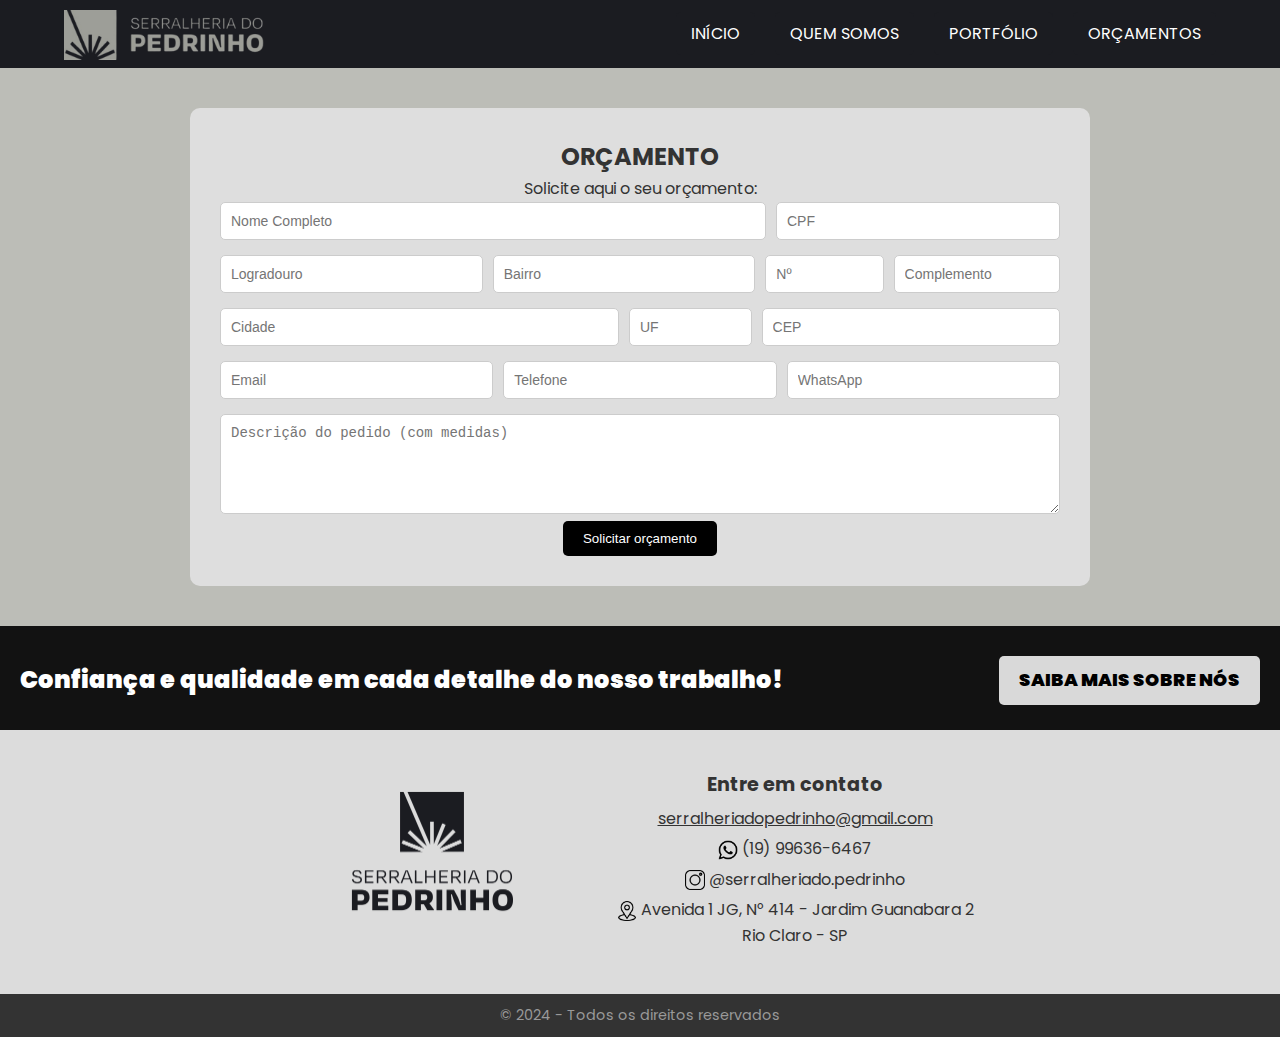
<file: orcamento.html>
<!DOCTYPE html>
<html lang="pt-BR">
  <head>
    <meta charset="UTF-8" />
    <meta name="viewport" content="width=device-width, initial-scale=1.0" />
    <title>Orçamento | Serralheria do Pedrinho</title>
    <link rel="icon" href="/images/logoTitle.ico" type="image/x-icon" />
    <link rel="stylesheet" href="style.css" />
  </head>

  <body>
    <header>
      <div class="container">
        <div class="logo">
          <a href="/index.html">
            <img
              src="images/LogoHeader.png"
              alt="Meu Logo"
              width="200"
              height="200"
            />
          </a>
        </div>
        <nav>
          <ul class="nav-list" id="main-menu">
            <li class="inicio"><a href="/index.html">INÍCIO</a></li>
            <li class="quemsomos"><a href="quemsomos.html">QUEM SOMOS</a></li>
            <li class="portfolio"><a href="portfolio.html">PORTFÓLIO</a></li>
            <li class="orcamento"><a href="orcamento.html">ORÇAMENTOS</a></li>
          </ul>
          <button
            class="nav-toggle"
            aria-label="Abrir Menu"
            aria-expanded="false"
            aria-controls="main-menu"
          >
            &#9776;
          </button>
        </nav>
      </div>
    </header>

    <main>
      <section class="formulario-container">
        <h2>ORÇAMENTO</h2>
        <p>Solicite aqui o seu orçamento:</p>

        <form
          class="formulario"
          id="form-orcamento"
          action="https://script.google.com/macros/s/AKfycbz5plF0qBPX9jRl8Gvgowal2nKBe94eoYgajkQvA4coAdKYS0nmN7IAbw-J56tEv6MU3A/exec"
          method="POST"
          target="hidden_iframe"
          onsubmit="mostrarModal()"
        >
          <div class="form-group">
            <input
              type="text"
              name="nome"
              placeholder="Nome Completo"
              class="nome"
              required
            />
            <input
              type="text"
              name="cpf"
              placeholder="CPF"
              class="cpf"
              required
            />
          </div>

          <div class="form-group">
            <input
              type="text"
              name="logradouro"
              placeholder="Logradouro"
              class="logradouro"
              required
            />
            <input
              type="text"
              name="bairro"
              placeholder="Bairro"
              class="bairro"
              required
            />
            <input
              type="text"
              name="numero"
              placeholder="Nº"
              class="numero"
              required
            />
            <input
              type="text"
              name="complemento"
              placeholder="Complemento"
              class="complemento"
            />
          </div>

          <div class="form-group">
            <input
              type="text"
              name="cidade"
              placeholder="Cidade"
              class="cidade"
              required
            />
            <input
              type="text"
              name="uf"
              placeholder="UF"
              class="uf"
              maxlength="2"
              required
            />
            <input
              type="text"
              name="cep"
              placeholder="CEP"
              class="cep"
              required
            />
          </div>

          <div class="form-group">
            <input
              type="email"
              name="email"
              placeholder="Email"
              class="email"
              required
            />
            <input
              type="tel"
              name="telefone"
              placeholder="Telefone"
              class="telefone"
              required
            />
            <input
              type="tel"
              name="whatsapp"
              placeholder="WhatsApp"
              class="whatsapp"
              required
            />
          </div>

          <textarea
            name="descricao"
            placeholder="Descrição do pedido (com medidas)"
            required
          ></textarea>

          <button type="submit">Solicitar orçamento</button>
        </form>

        <iframe name="hidden_iframe" style="display: none"></iframe>
      </section>
    </main>

    <div id="modal" class="modal hidden">
      <div class="modal-content">
        <h3>Orçamento Enviado</h3>
        <p>
          Agradecemos o seu contato!<br />
          Enviamos uma cópia do orçamento para o seu e-mail. Em breve, nossa
          equipe entrará em contato para dar continuidade ao atendimento.
        </p>
        <button onclick="fecharModal()">Voltar à Página Inicial</button>
      </div>
    </div>

    <footer>
      <section class="quote-section">
        <h2>Confiança e qualidade em cada detalhe do nosso trabalho!</h2>
        <a href="orcamento.html" class="btn">SAIBA MAIS SOBRE NÓS</a>
      </section>
      <section class="contact-section">
        <div class="contact-images">
          <a href="/index.html">
            <img src="images/LogoFooter.png" alt="Logo" class="left-image" />
          </a>
        </div>

        <div class="contact-info">
          <h2>Entre em contato</h2>
          <p class="underline">serralheriadopedrinho@gmail.com</p>
          <p>
            <img
              src="images/LogoWhatsApp.png"
              alt="Ícone de Telefone"
              style="width: 20px; height: 20px; vertical-align: middle"
            />
            (19) 99636-6467
          </p>
          <p>
            <a
              href="https://www.instagram.com/serralheriado.pedrinho?igsh=MWZwMzZzb20xNHdvMA%3D%3D"
              target="_blank"
              style="text-decoration: none; color: inherit"
            >
              <img
                src="images/LogoInstagram.png"
                alt="Icone do instagram"
                style="width: 20px; height: 20px; vertical-align: middle"
              />
              @serralheriado.pedrinho
            </a>
          </p>
          <p>
            <a
              href="https://maps.app.goo.gl/GLZvEDQhUJx5bsmN8"
              target="_blank"
              style="text-decoration: none; color: inherit"
            >
              <img
                src="images/LogoLocalizacao.png"
                alt="Icone de Localizacao"
                style="width: 20px; height: 20px; vertical-align: middle"
              />
              Avenida 1 JG, N° 414 - Jardim Guanabara 2 <br />Rio Claro - SP
            </a>
          </p>
        </div>
      </section>

      <p class="copyright">&copy; 2024 - Todos os direitos reservados</p>
    </footer>

    <script>
      function mostrarModal() {
        setTimeout(() => {
          const modal = document.getElementById("modal");
          modal.classList.add("active");
          document.body.style.overflow = "hidden";
        }, 800);
      }

      function fecharModal() {
        const modal = document.getElementById("modal");
        modal.classList.remove("active");
        document.body.style.overflow = "";
        window.location.href = "/index.html";
      }

      document.addEventListener("DOMContentLoaded", function () {
        const toggleButton = document.querySelector(".nav-toggle");
        const navList = document.querySelector(".nav-list");

        toggleButton.addEventListener("click", function () {
          const isExpanded =
            toggleButton.getAttribute("aria-expanded") === "true";
          navList.classList.toggle("active");
          toggleButton.setAttribute("aria-expanded", !isExpanded);
        });
      });
    </script>
  </body>
</html>
</file>
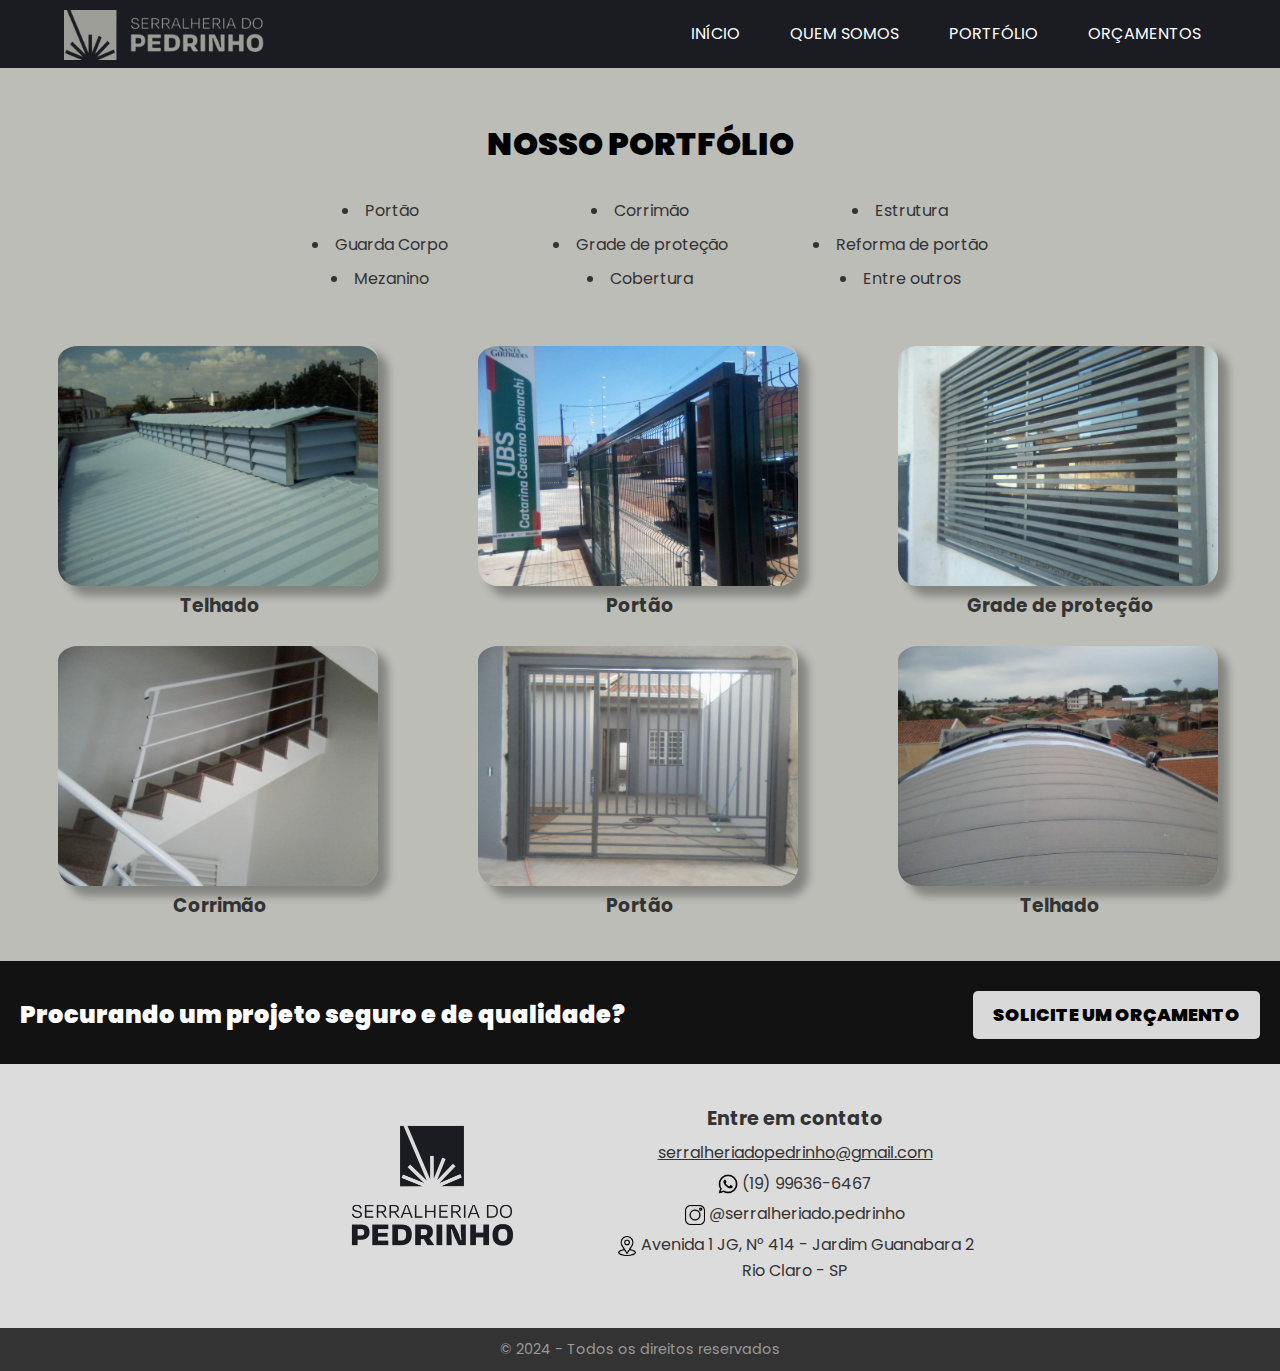
<file: portfolio.html>
<!DOCTYPE html>
<html lang="pt-BR">

<head>
    <meta charset="UTF-8">
    <meta name="viewport" content="width=device-width, initial-scale=1.0">
    <title>Portfolio | Serralheria do Pedrinho</title>
    <link rel="icon" href="/images/logoTitle.ico" type="image/x-icon">
    <link rel="stylesheet" href="style.css">
</head>

<body>
    <header>
        <div class="container">
            <div class="logo">
                <a href="/index.html">
                    <img src="images/LogoHeader.png" alt="Meu Logo" width="200" height="200" />
                </a>
            </div>
            <nav>
                <ul class="nav-list" id="main-menu">
                    <li class="inicio"><a href="/index.html">INÍCIO</a></li>
                    <li class="quemsomos"><a href="quemsomos.html">QUEM SOMOS</a></li>
                    <li class="portfolio"><a href="portfolio.html">PORTFÓLIO</a></li>
                    <li class="orcamento"><a href="orcamento.html">ORÇAMENTOS</a></li>
                </ul>
                <button class="nav-toggle" aria-label="Abrir Menu" aria-expanded="false" aria-controls="main-menu">
                    &#9776;
                </button>
            </nav>
        </div>
    </header>

    <main>
        <h1>NOSSO PORTFÓLIO </h1>
        <div class="lista-container">
            <ul class="lista-coluna">
                <li>Portão</li>
                <li>Guarda Corpo</li>
                <li>Mezanino</li>
            </ul>
            <ul class="lista-coluna">
                <li>Corrimão</li>
                <li>Grade de proteção</li>
                <li>Cobertura</li>
            </ul>
            <ul class="lista-coluna">
                <li>Estrutura</li>
                <li>Reforma de portão</li>
                <li>Entre outros</li>
            </ul>

        </div>

        </section>

        <section class="projetos">
            <div class="projetos-grid">
                <div class="projetos-card">
                    <img src="Fotos de trabalhos da serralheria/Projeto 6.jpg" alt="Aspas" class="projetos-icon">
                    <h3>Telhado</h3>
                </div>
                <div class="projetos-card">
                    <img src="Fotos de trabalhos da serralheria/Projeto 12.jpg" alt="Aspas" class="projetos-icon">
                    <h3>Portão</h3>
                </div>
                <div class="projetos-card">
                    <img src="Fotos de trabalhos da serralheria/Projeto 13.jpg" alt="Aspas" class="projetos-icon">
                    <h3>Grade de proteção</h3>
                </div>
                <div class="projetos-card">
                    <img src="Fotos de trabalhos da serralheria/Projeto 14.jpg" alt="Aspas" class="projetos-icon">
                    <h3>Corrimão</h3>
                </div>
                <div class="projetos-card">
                    <img src="Fotos de trabalhos da serralheria/Projeto 15.jpg" alt="Aspas" class="projetos-icon">
                    <h3>Portão </h3>
                </div>
                <div class="projetos-card">
                    <img src="Fotos de trabalhos da serralheria/Projeto 17.jpg" alt="Aspas" class="projetos-icon">
                    <h3>Telhado</h3>
                </div>
            </div>
        </section>

    </main>

    <footer>
        <section class="quote-section">
            <h2>Procurando um projeto seguro e de qualidade?</h2>
            <a href="orcamento.html" class="btn">SOLICITE UM ORÇAMENTO</a>
        </section>

        <section class="contact-section">
            <div class="contact-images">
                <a href="/index.html">
                    <img src="images/LogoFooter.png" alt="Logo" class="left-image">
                </a>
            </div>

            <div class="contact-info">
                <h2>Entre em contato</h2>
                <p class="underline">serralheriadopedrinho@gmail.com</p>
                <p><img src="images/LogoWhatsApp.png" alt="Ícone de Telefone"
                        style="width: 20px; height: 20px; vertical-align: middle;"> (19) 99636-6467</p>
                <p>
                    <a href="https://www.instagram.com/serralheriado.pedrinho?igsh=MWZwMzZzb20xNHdvMA%3D%3D" target="_blank"
                        style="text-decoration: none; color: inherit;">
                        <img src="images/LogoInstagram.png" alt="Icone do instagram"
                            style="width: 20px; height: 20px; vertical-align: middle;">
                        @serralheriado.pedrinho
                    </a>
                </p>
                <p>
                    <a href="https://maps.app.goo.gl/GLZvEDQhUJx5bsmN8" target="_blank"
                        style="text-decoration: none; color: inherit;">
                        <img src="images/LogoLocalizacao.png" alt="Icone de Localizacao"
                            style="width: 20px; height: 20px; vertical-align: middle;">
                        Avenida 1 JG, N° 414 - Jardim Guanabara 2 <br>Rio Claro - SP
                    </a>
                </p>
            </div>

        </section>

        <p class="copyright">&copy; 2024 - Todos os direitos reservados</p>
    </footer>


    <script>
        document.addEventListener("DOMContentLoaded", function () {
            const toggleButton = document.querySelector(".nav-toggle");
            const navList = document.querySelector(".nav-list");

            toggleButton.addEventListener("click", function () {
                const isExpanded = toggleButton.getAttribute("aria-expanded") === "true";

                navList.classList.toggle("active");

                toggleButton.setAttribute("aria-expanded", !isExpanded);
            });
        });
    </script>
</body>

</html>
</file>
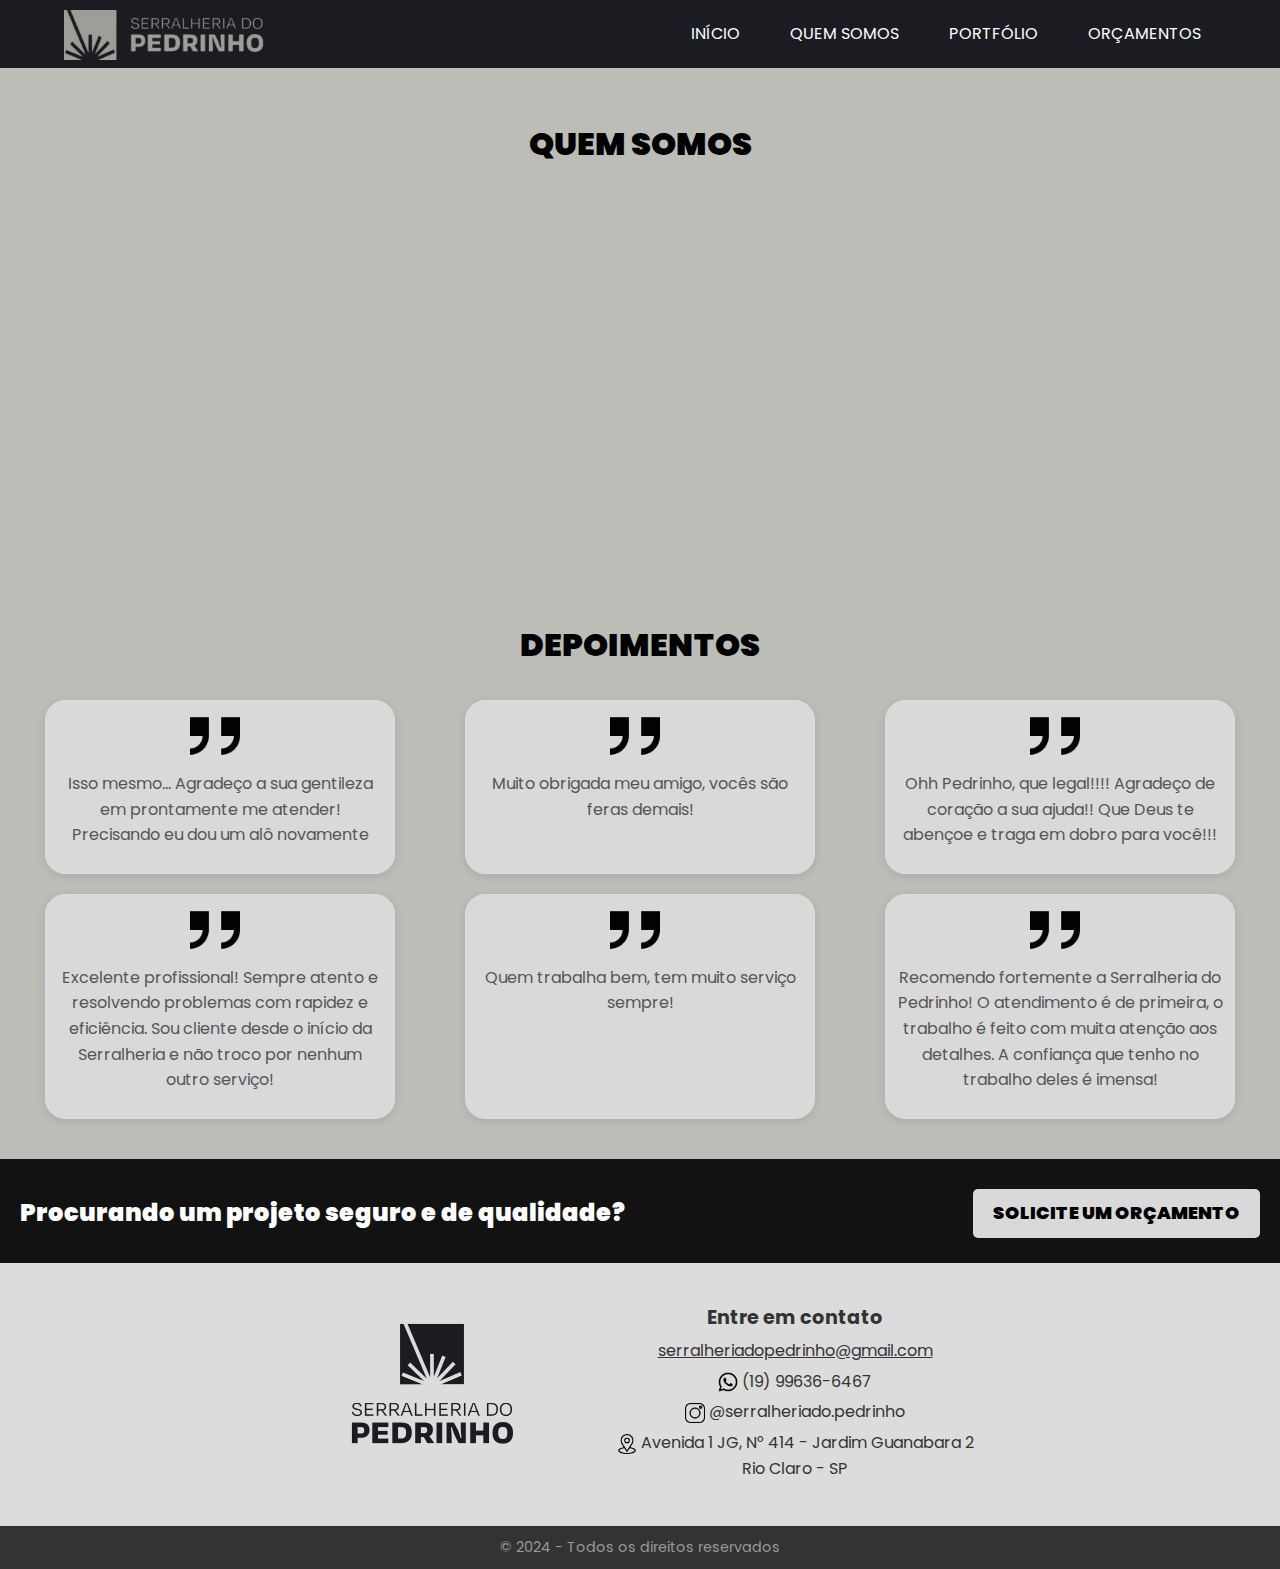
<file: quemsomos.html>
<!DOCTYPE html>
<html lang="pt-BR">

<head>
    <meta charset="UTF-8">
    <meta name="viewport" content="width=device-width, initial-scale=1.0">
    <title>Quem somos | Serralheria do Pedrinho</title>
    <link rel="icon" href="/images/logoTitle.ico" type="image/x-icon">
    <link rel="stylesheet" href="style.css">
</head>

<body>
    <header>
        <div class="container">
            <div class="logo">
                <a href="/index.html">
                    <img src="images/LogoHeader.png" alt="Meu Logo" width="200" height="200" />
                </a>
            </div>
            <nav>
                <ul class="nav-list" id="main-menu">
                    <li class="inicio"><a href="/index.html">INÍCIO</a></li>
                    <li class="quemsomos"><a href="quemsomos.html">QUEM SOMOS</a></li>
                    <li class="portfolio"><a href="portfolio.html">PORTFÓLIO</a></li>
                    <li class="orcamento"><a href="orcamento.html">ORÇAMENTOS</a></li>
                </ul>
                <button class="nav-toggle" aria-label="Abrir Menu" aria-expanded="false" aria-controls="main-menu">
                    &#9776;
                </button>
            </nav>
        </div>
    </header>

    <main>
        <h1>QUEM SOMOS</h1>

        <section class="video-container">

            <iframe width="600" height="400" src="https://www.youtube.com/embed/-GRi6sK5m54" frameborder="0"
                allowfullscreen>
            </iframe>
        </section>

        <h1>DEPOIMENTOS</h1>


        <section class="depoimentos">
            <div class="depoimentos-grid">
                <div class="depoimentos-card">
                    <img src="images/aspas.png" alt="Aspas" class="depoimentos-icon">
                    <p>Isso mesmo... Agradeço a sua gentileza em prontamente me atender! Precisando eu dou um alô
                        novamente</p>
                </div>
                <div class="depoimentos-card">
                    <img src="images/aspas.png" alt="Aspas" class="depoimentos-icon">
                    <p>Muito obrigada meu amigo, vocês são feras demais!</p>
                </div>
                <div class="depoimentos-card">
                    <img src="images/aspas.png" alt="Aspas" class="depoimentos-icon">
                    <p>Ohh Pedrinho, que legal!!!! Agradeço de coração a sua ajuda!! Que Deus te abençoe e traga em
                        dobro para você!!!</p>
                </div>
                <div class="depoimentos-card">
                    <img src="images/aspas.png" alt="Aspas" class="depoimentos-icon">
                    <p>Excelente profissional! Sempre atento e resolvendo problemas com rapidez e eficiência. Sou
                        cliente desde o início da Serralheria e não troco por nenhum outro serviço!</p>
                </div>
                <div class="depoimentos-card">
                    <img src="images/aspas.png" alt="Aspas" class="depoimentos-icon">
                    <p>Quem trabalha bem, tem muito serviço sempre!</p>
                </div>
                <div class="depoimentos-card">
                    <img src="images/aspas.png" alt="Aspas" class="depoimentos-icon">
                    <p>Recomendo fortemente a Serralheria do Pedrinho! O atendimento é de primeira, o trabalho é feito
                        com muita atenção aos detalhes. A confiança que tenho no trabalho deles é imensa!</p>
                </div>
            </div>
        </section>

    </main>

    <footer>
        <section class="quote-section">
            <h2>Procurando um projeto seguro e de qualidade?</h2>
            <a href="orcamento.html" class="btn">SOLICITE UM ORÇAMENTO</a>
        </section>

        <section class="contact-section">
            <div class="contact-images">
                <a href="/index.html">
                    <img src="images/LogoFooter.png" alt="Logo" class="left-image">
                </a>
            </div>

            <div class="contact-info">
                <h2>Entre em contato</h2>
                <p class="underline">serralheriadopedrinho@gmail.com</p>
                <p><img src="images/LogoWhatsApp.png" alt="Ícone de Telefone"
                        style="width: 20px; height: 20px; vertical-align: middle;"> (19) 99636-6467</p>
                <p>
                    <a href="https://www.instagram.com/serralheriado.pedrinho?igsh=MWZwMzZzb20xNHdvMA%3D%3D"
                        target="_blank" style="text-decoration: none; color: inherit;">
                        <img src="images/LogoInstagram.png" alt="Icone do instagram"
                            style="width: 20px; height: 20px; vertical-align: middle;">
                        @serralheriado.pedrinho
                    </a>
                </p>
                <p>
                    <a href="https://maps.app.goo.gl/GLZvEDQhUJx5bsmN8" target="_blank"
                        style="text-decoration: none; color: inherit;">
                        <img src="images/LogoLocalizacao.png" alt="Icone de Localizacao"
                            style="width: 20px; height: 20px; vertical-align: middle;">
                        Avenida 1 JG, N° 414 - Jardim Guanabara 2 <br>Rio Claro - SP
                    </a>
                </p>
            </div>

        </section>

        <p class="copyright">&copy; 2024 - Todos os direitos reservados</p>
    </footer>


    <script>
        document.addEventListener("DOMContentLoaded", function () {
            const toggleButton = document.querySelector(".nav-toggle");
            const navList = document.querySelector(".nav-list");

            toggleButton.addEventListener("click", function () {
                const isExpanded = toggleButton.getAttribute("aria-expanded") === "true";

                navList.classList.toggle("active");

                toggleButton.setAttribute("aria-expanded", !isExpanded);
            });
        });
    </script>
</body>

</html>
</file>
<file: style.css>
* {
    margin: 0;
    padding: 0;
    box-sizing: border-box;
}

@font-face {
    font-family: 'Poppins';
    src: url('fonts/Poppins-Light.ttf') format('truetype');
    font-weight: 300;
    font-style: normal;
}

@font-face {
    font-family: 'Poppins';
    src: url('fonts/Poppins-Regular.ttf') format('truetype');
    font-weight: 400;
    font-style: normal;
}

@font-face {
    font-family: 'Poppins';
    src: url('fonts/Poppins-Bold.ttf') format('truetype');
    font-weight: 700;
    font-style: normal;
}

@font-face {
    font-family: 'Poppinsb';
    src: url('fonts/Poppins-Black.ttf') format('truetype');
    font-weight: 900;
    font-style: normal;
}

@font-face {
    font-family: 'Poppinsi';
    src: url('fonts/Poppins-Italic.ttf') format('truetype');
    font-weight: 300;
    font-style: normal;
}

body {
    font-family: 'Poppins', sans-serif;
    line-height: 1.6;
    background-color: #bcbdb7;
    color: #333;
}

a {
    text-decoration: none;
    font-size: 16px;
    color: #1b1c21;
    margin-bottom: 10px;
}

header {
    background-color: #1b1c21;
    color: #fff;
    padding: 0;
    margin: 0;
}

.hero {
    width: 100%;
    height: auto;
    display: block;
    border: none;
    padding: 0;
    margin: 0;
}

.container {
    width: 90%;
    max-width: 1200px;
    margin: 0 auto;
    display: flex;
    justify-content: space-between;
    align-items: center;
}

.logo {
    margin-left: -40px;
    margin-top: 5px;
}

.logo img {
    height: 50px;
    margin-left: 40px;
    margin-top: 5px;
}

nav {
    position: relative;
}

.nav-list {
    list-style-type: none;
    display: flex;
}

.nav-list li {
    margin-left: 20px;
}

.nav-list li a {
    color: #fff;
    padding: 10px 15px;
    border-radius: 5px;
    background-color: #1b1c21;
}

.nav-list li a:hover {
    background-color: #1b1c21;
}

.nav-toggle {
    display: none;
    background: none;
    border: none;
    color: #ffffff;
    font-size: 2rem;
    cursor: pointer;
    margin-right: 1rem;
}

.nav-toggle:hover {
    color: #bcbdb7;
}

.quemsomos {
    color: #ffffff;
    font-family: 'Poppins';
    position: relative;
}

.quemsomos:hover::after {
    content: '';
    position: absolute;
    left: 0;
    bottom: -2px;
    width: 100%;
    height: 2px;
    background-color: #bcbdb7;
    margin: 0 2px;
}

.inicio {
    color: #ffffff;
    font-family: 'Poppins';
    position: relative;
}

.inicio:hover::after {
    content: '';
    position: absolute;
    left: 0;
    bottom: -2px;
    width: 100%;
    height: 2px;
    background-color: #bcbdb7;
    margin: 0 2px;
}

.portfolio {
    color: #ffffff;
    font-family: 'Poppins';
    position: relative;
}

.portfolio:hover::after {
    content: '';
    position: absolute;
    left: 0;
    bottom: -2px;
    width: 100%;
    height: 2px;
    background-color: #bcbdb7;
    margin: 0 2px;
}

.orcamento {
    color: #ffffff;
    font-family: 'Poppins';
    position: relative;
}

.orcamento:hover::after {
    content: '';
    position: absolute;
    left: 0;
    bottom: -2px;
    width: 100%;
    height: 2px;
    background-color: #bcbdb7;
    margin: 0 2px;
}

@media (max-width: 768px) {
    .nav-list {
        display: none;
        flex-direction: column;
        background-color: #1b1c21;
        position: absolute;
        top: 100%;
        right: 0;
        width: 200px;
        text-align: center;
    }

    @media (max-width: 768px) {
        .hero {
            height: 15vh;
        }
    }

    @media (max-width: 480px) {
        .contact-images img {
            max-height: 80px;
    }
    }

    .nav-list.active {
        display: flex;
    }

    .nav-list li {
        margin-left: 0;
        margin-bottom: 10px;
    }

    .nav-toggle {
        display: block;
    }
}

main {
    padding: 20px;
    text-align: center;
}

h1 {
    margin-bottom: 10px;
    margin-top: 30px;
    color: #000000;
    font-family: 'Poppinsb', sans-serif;
}

.lista-container {
    display: grid;
    grid-template-columns: repeat(3, 1fr);
    gap: 20px;
    max-width: 800px;
    margin: 0 auto;
    padding: 20px;
}

.lista-coluna {
    list-style-position: inside;
    list-style-type: disc;
    margin: 0;
    padding: 0;
}

.lista-coluna li {
    font-size: 16px;
    margin-bottom: 10px;
    color: #333;
    line-height: 1.5;
}

@media (max-width: 600px) {
    .lista-container {
        grid-template-columns: 1fr;
        gap: 10px;
    }
}

.video-container {
    display: flex;
    justify-content: center;
    align-items: center;
    margin-bottom: 40px;
}

.depoimentos-icon {
    margin: 0 10px 10px 0;
    width: 50px;
    vertical-align: top;
}

.depoimentos {
    background-color: #bcbdb7;
    padding: 20px 0;
    text-align: center;
}

.depoimentos-grid {
    display: grid;
    grid-template-columns: repeat(3, 1fr);
    gap: 20px;
    justify-items: center;
}

.depoimentos-card {
    background-color: #d9d9d9;
    padding: 10px;
    border: 1px solid #ddd;
    border-radius: 20px;
    box-shadow: 0 2px 8px rgba(0, 0, 0, 0.1);
    max-width: 350px;
    width: 90%;
}

.depoimentos h1 {
    margin-bottom: 30px;
    font-size: 24px;
    font-family: 'Poppinsb', sans-serif;
    color: #333;
}

.depoimentos h2 {
    margin-bottom: 30px;
    font-size: 24px;
    color: #333;
}

.depoimentos-card p {
    font-family: 'Poppins';
    margin-bottom: 15px;
    color: #555;
}

.depoimentos-card h3 {
    font-size: medium;
    font-weight: bold;
    color: #616161;
    text-align: right;
}

@media (max-width: 992px) {
    .depoimentos-grid {
        grid-template-columns: repeat(2, 1fr);
    }
}

@media (max-width: 600px) {
    .depoimentos-grid {
        grid-template-columns: 1fr;
    }
}

.depoimentos-icon {
    margin: 0 10px 10px 0;
    width: 50px;
    vertical-align: top;
}

.projetos-icon {
    margin: 0 5px 5px 0;
    width: 30px;
    vertical-align: top;
    border-radius: 20px;
    box-shadow: 10px 10px 8px rgba(0, 0, 0, 0.3);
}

.formulario-container {
    padding: 30px;
    background-color: #dedede;
    text-align: center;
    margin: 20px auto;
    max-width: 900px;
    border-radius: 10px;
    width: 100%;
    box-sizing: border-box;
}

.formulario .form-group {
    display: flex;
    gap: 10px;
    margin-bottom: 15px;
    flex-wrap: wrap;
}

.formulario input,
textarea {
    padding: 10px;
    border: 1px solid #ccc;
    border-radius: 5px;
    font-size: 14px;
    width: 100%;
    box-sizing: border-box;
    resize: vertical;
}

.nome {
    flex: 2;
}

.cpf {
    flex: 1;
}

.logradouro {
    flex: 2;
}

.cidade {
    flex: 1.5;
}

.uf {
    flex: 0.4;
}

.cep {
    flex: 1.1;
}

.bairro {
    flex: 2;
}

.numero {
    flex: 0.8;
}

.complemento {
    flex: 1.2;
}

.email,
.telefone,
.whatsapp {
    flex: 1;
}

textarea {
    width: 100%;
    height: 100px;
}

button {
    background-color: black;
    color: white;
    padding: 10px 20px;
    border: none;
    border-radius: 5px;
    cursor: pointer;
}

button:hover {
    background-color: gray;
}

.modal {
    position: fixed;
    top: 0;
    left: 0;
    width: 100%;
    height: 100%;
    background: rgba(0, 0, 0, 0.7);
    display: flex;
    justify-content: center;
    align-items: center;
    visibility: hidden;
    opacity: 0;
    transition: visibility 0s, opacity 0.3s;
}

.modal-content {
    background: white;
    padding: 30px;
    border-radius: 8px;
    text-align: center;
}

.modal.hidden {
    visibility: hidden;
    opacity: 0;
}

.modal.active {
    visibility: visible;
    opacity: 1;
}

@media (max-width: 768px) {
    .formulario-container {
        padding: 20px;
    }

    .formulario .form-group {
        flex-direction: column;
    }

    .nome,
    .logradouro,
    .bairro {
        flex: 1;
    }

    .cpf,
    .cidade,
    .uf,
    .cep,
    .numero,
    .complemento,
    .email,
    .telefone,
    .whatsapp {
        flex: 1;
    }

    textarea {
        height: 120px;
    }

    button {
        width: 100%;
        padding: 12px 0;
    }
}

@media (max-width: 480px) {
    .formulario-container {
        padding: 15px;
    }

    .formulario .form-group {
        flex-direction: column;
    }

    .nome,
    .logradouro,
    .bairro,
    .cpf,
    .cidade,
    .uf,
    .cep,
    .numero,
    .complemento,
    .email,
    .telefone,
    .whatsapp {
        flex: 1 1 100%;
    }

    textarea {
        height: 140px;
    }

    button {
        padding: 12px 0;
    }
}

.projetos {
    background-color: #bcbdb7;
    padding: 20px 0;
    text-align: center;
}

.projetos-grid {
    display: grid;
    grid-template-columns: repeat(3, 1fr);
    gap: 20px;
    justify-items: center;
}

.quote-new {
    display: flex;
    justify-content: center;
    align-items: center;
    height: 20vh;
    background-color: #bcbdb7;
}

.quote-new .btn {
    display: inline-block;
    background-color: #d9d9d9;
    color: #333;
    text-decoration: none;
    padding: 15px 30px;
    font-size: 1.2rem;
    font-weight: 700;
    border-radius: 5px;
    transition: background-color 0.3s ease, color 0.3s ease;
}

.quote-new .btn:hover {
    background-color: #555;
    color: #fff;
}

@media (max-width: 768px) {
    .btn {
        font-size: 1rem;
        padding: 12px 24px;
    }
}

@media (max-width: 480px) {
    .btn {
        font-size: 0.9rem;
        padding: 10px 20px;
    }
}

.projetos-icon {
    width: 80%;
    height: auto;
    padding-top: 5px;
    padding-left: -20%;
    padding-right: -20%;
}

.projetos h1 {
    margin-bottom: 30px;
    font-size: 24px;
    font-family: 'Poppinsb', sans-serif;
    color: #333;
}

.projetos h2 {
    margin-bottom: 30px;
    font-size: 24px;
    color: #333;
}


@media (max-width: 992px) {
    .projetos-grid {
        grid-template-columns: repeat(2, 1fr);
    }
}

@media (max-width: 600px) {
    .projetos-grid {
        grid-template-columns: 1fr;
    }
}

footer {
    background-color: #333;
    color: #fff;
    font-family: 'Poppins', sans-serif;
    padding: 0;
    text-align: center;
}

.quote-section {
    background-color: #121212;
    color: #ffffff;
    padding: 15px 20px;
    display: flex;
    justify-content: space-between;
    align-items: center;
    flex-wrap: wrap;
    font-family: 'Poppins', sans-serif;
}

.quote-section h2 {
    margin: 0;
    font-size: 24px;
    color: #fff;
    font-family: 'Poppinsb', sans-serif;
    margin-top: 5px;
}

.quote-section .btn {
    display: inline-block;
    padding: 10px 20px;
    background-color: #d9d9d9;
    color: #000000;
    border-radius: 5px;
    text-decoration: none;
    font-size: 18px;
    font-family: 'Poppinsb';
    margin-top: 15px;
    transition: background-color 0.3s ease, color 0.3s ease;
    box-shadow: none;
}

.quote-section .btn:hover {
    background-color: #555;
    color: #fff;
}

.contact-section {
    display: flex;
    justify-content: center; /* Centraliza todo o conteúdo */
    align-items: center;
    gap: 60px; /* Espaço entre logo e texto */
    flex-wrap: wrap;
    padding: 40px 20px;
    background-color: #dcdcdc;
    color: #333;
}

.contact-images {
    flex: 1;
    display: flex;
    justify-content: flex-end; /* empurra a logo um pouco para o centro */
    max-width: 250px;
}

.contact-info {
  text-align: center;
  max-width: 400px;
}

.contact-info h2 {
    font-size: 1.2rem;
    font-weight: bold;
    font-family: 'Poppins', sans-serif;
}

.contact-info p {
    margin: 5px 0;
    color: #333;
    font-family: 'Poppins', sans-serif;
}

.contact-info .underline {
    text-decoration: underline;
    color: #333;
    font-family: 'Poppins', sans-serif;
}

.contact-images img {
    width: 100%;
    max-width: 400px; /* aumenta a logo */
    height: auto;
    object-fit: contain;
}

footer .copyright {
    background-color: #333;
    color: #999;
    padding: 10px;
    font-size: 0.9rem;
    font-family: 'Poppins', sans-serif;
    text-align: center;
}

@media (max-width: 1024px) {
    .quote-section {
        flex-direction: column;
        text-align: center;
    }

    .quote-section h2 {
        margin-bottom: 10px;
        text-align: center;
    }

    .quote-section .btn {
        width: 100%;
        padding: 12px;
    }

    .contact-section {
        flex-direction: column;
        padding: 20px;
        gap: 20px;
    }

    .contact-info h2 {
        font-size: 1.1rem;
    }

    .contact-info {
        flex: 2;
        text-align: left;
        min-width: 250px;
    }

    footer .copyright {
        font-size: 0.8rem;
    }
}

@media (max-width: 768px) {
    .quote-section {
        padding: 15px;
    }

    .quote-section h2 {
        font-size: 1rem;
    }

    .quote-section .btn {
        width: 100%;
        text-align: center;
        font-size: 0.9rem;
    }

    .contact-section {
        flex-direction: column;
        align-items: center;
        text-align: center;
        padding: 20px;
    }

    .contact-info p,
    .contact-info h2 {
        font-size: 0.9rem;
    }

    .contact-images,
    .contact-info {
        max-width: 100%;
        width: 100%;
    }

    footer p {
        font-size: 0.7rem;
    }

    .contact-info {
        margin-top: 20px;
        text-align: center;
    }    
}
</file>
